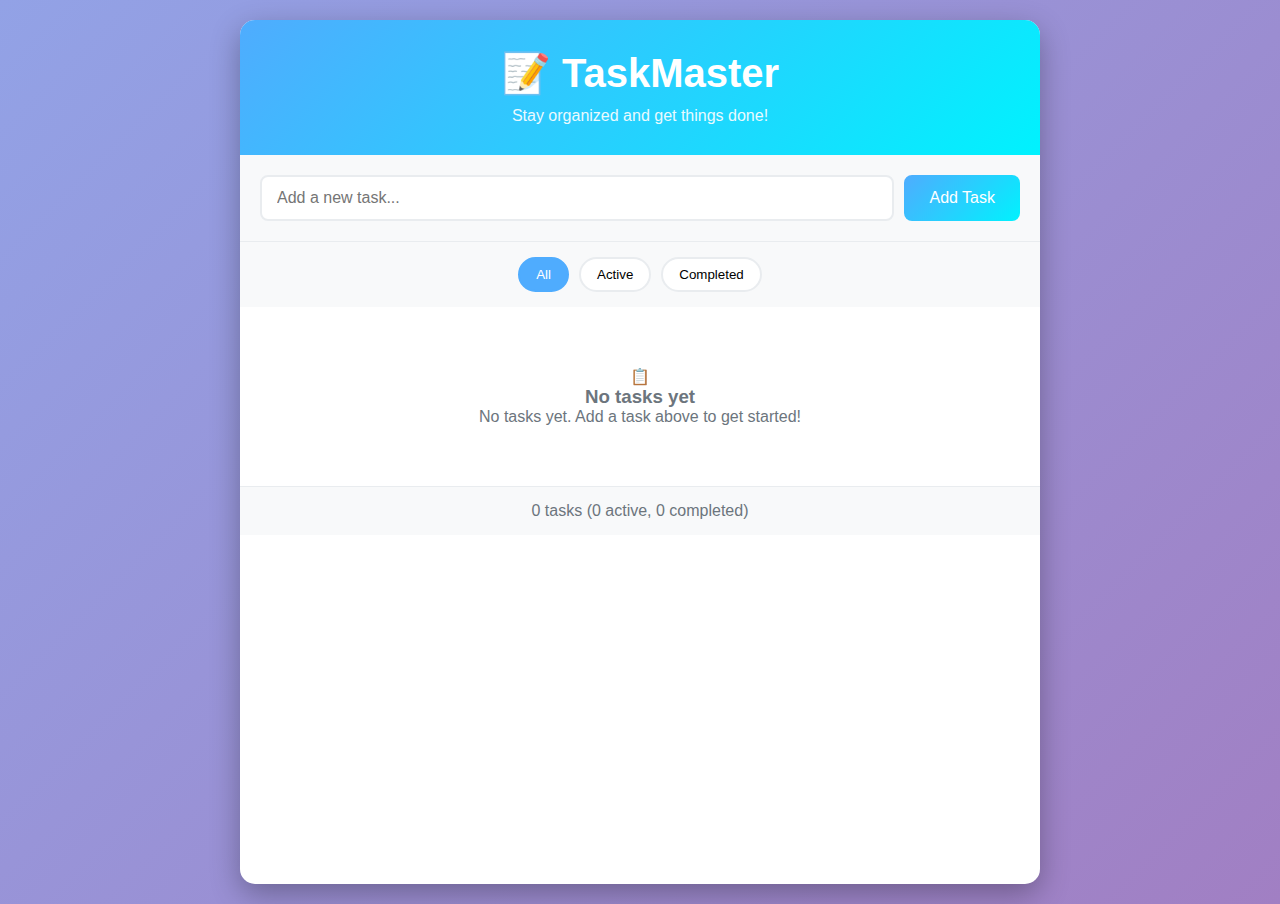
<file: projects/todo-app.html>
<!DOCTYPE html>
<html lang="en">
  <head>
    <meta charset="UTF-8" />
    <meta name="viewport" content="width=device-width, initial-scale=1.0" />
    <title>Todo App</title>
    <style>
      * {
        margin: 0;
        padding: 0;
        box-sizing: border-box;
      }

      body {
        font-family: "Segoe UI", Tahoma, Geneva, Verdana, sans-serif;
        background: linear-gradient(135deg, #92a2e6 0%, #a17fc3 100%);
        min-height: 100vh;
        padding: 20px;
      }

      .container {
        max-width: 800px;
        margin: 0 auto;
        height: 96vh;
        background: white;
        border-radius: 15px;
        box-shadow: 0 10px 30px rgba(0, 0, 0, 0.3);
        overflow: hidden;
      }

      .header {
        background: linear-gradient(135deg, #4facfe 0%, #00f2fe 100%);
        color: white;
        padding: 30px 20px;
        text-align: center;
      }

      .header h1 {
        font-size: 2.5rem;
        margin-bottom: 10px;
      }

      .header p {
        opacity: 0.9;
      }

      .input-section {
        padding: 20px;
        background: #f8f9fa;
        border-bottom: 1px solid #e9ecef;
      }

      .input-group {
        display: flex;
        gap: 10px;
      }

      #todoInput {
        flex: 1;
        padding: 12px 15px;
        border: 2px solid #e9ecef;
        border-radius: 8px;
        font-size: 16px;
        outline: none;
        transition: border-color 0.3s;
      }

      #todoInput:focus {
        border-color: #4facfe;
      }

      #addBtn {
        padding: 12px 25px;
        background: linear-gradient(135deg, #4facfe 0%, #00f2fe 100%);
        color: white;
        border: none;
        border-radius: 8px;
        font-size: 16px;
        cursor: pointer;
        transition: transform 0.2s;
      }

      #addBtn:hover {
        transform: translateY(-2px);
      }

      .filters {
        display: flex;
        justify-content: center;
        gap: 10px;
        padding: 15px 20px;
        background: #f8f9fa;
      }

      .filter-btn {
        padding: 8px 16px;
        border: 2px solid #e9ecef;
        background: white;
        border-radius: 20px;
        cursor: pointer;
        transition: all 0.3s;
      }

      .filter-btn.active {
        background: #4facfe;
        color: white;
        border-color: #4facfe;
      }

      .todo-list {
        padding: 20px;
        max-height: 400px;
        overflow-y: auto;
      }

      .todo-item {
        display: flex;
        align-items: center;
        padding: 15px;
        background: white;
        border: 2px solid #e9ecef;
        border-radius: 8px;
        margin-bottom: 10px;
        transition: all 0.3s;
        animation: slideIn 0.3s ease;
      }

      .todo-item:hover {
        border-color: #4facfe;
        transform: translateX(5px);
      }

      .todo-item.completed {
        opacity: 0.7;
        background: #f8f9fa;
      }

      .todo-item.completed .todo-text {
        text-decoration: line-through;
        color: #6c757d;
      }

      .todo-checkbox {
        margin-right: 15px;
        width: 20px;
        height: 20px;
        cursor: pointer;
      }

      .todo-text {
        flex: 1;
        font-size: 16px;
      }

      .todo-actions {
        display: flex;
        gap: 10px;
      }

      .delete-btn {
        background: #ff6b6b;
        color: white;
        border: none;
        padding: 8px 12px;
        border-radius: 6px;
        cursor: pointer;
        transition: background 0.3s;
      }

      .delete-btn:hover {
        background: #ff5252;
      }

      .stats {
        padding: 15px 20px;
        background: #f8f9fa;
        border-top: 1px solid #e9ecef;
        text-align: center;
        color: #6c757d;
      }

      .empty-state {
        text-align: center;
        padding: 40px 20px;
        color: #6c757d;
      }

      .empty-state i {
        font-size: 3rem;
        margin-bottom: 15px;
        opacity: 0.5;
      }

      @keyframes slideIn {
        from {
          opacity: 0;
          transform: translateY(-10px);
        }
        to {
          opacity: 1;
          transform: translateY(0);
        }
      }

      @keyframes slideOut {
        from {
          opacity: 1;
          transform: translateX(0);
        }
        to {
          opacity: 0;
          transform: translateX(-100px);
        }
      }

      .todo-item.removing {
        animation: slideOut 0.3s ease;
      }

      /* Scrollbar styling */
      .todo-list::-webkit-scrollbar {
        width: 6px;
      }

      .todo-list::-webkit-scrollbar-track {
        background: #f1f1f1;
        border-radius: 3px;
      }

      .todo-list::-webkit-scrollbar-thumb {
        background: #c1c1c1;
        border-radius: 3px;
      }

      .todo-list::-webkit-scrollbar-thumb:hover {
        background: #a8a8a8;
      }
    </style>
  </head>
  <body>
    <div class="container">
      <div class="header">
        <h1>📝 TaskMaster</h1>
        <p>Stay organized and get things done!</p>
      </div>

      <div class="input-section">
        <div class="input-group">
          <input
            type="text"
            id="todoInput"
            placeholder="Add a new task..."
            maxlength="100"
          />
          <button id="addBtn">Add Task</button>
        </div>
      </div>

      <div class="filters">
        <button class="filter-btn active" data-filter="all">All</button>
        <button class="filter-btn" data-filter="active">Active</button>
        <button class="filter-btn" data-filter="completed">Completed</button>
      </div>

      <div class="todo-list" id="todoList">
        <!-- Todo items will be added here dynamically -->
        <div class="empty-state" id="emptyState">
          <div>📋</div>
          <h3>No tasks yet</h3>
          <p>Add a task above to get started!</p>
        </div>
      </div>

      <div class="stats">
        <span id="taskCount">0 tasks</span>
      </div>
    </div>

    <script>
      class TodoApp {
        constructor() {
          this.todos = JSON.parse(localStorage.getItem("todos")) || [];
          this.currentFilter = "all";
          this.initializeElements();
          this.bindEvents();
          this.render();
        }

        initializeElements() {
          this.todoInput = document.getElementById("todoInput");
          this.addBtn = document.getElementById("addBtn");
          this.todoList = document.getElementById("todoList");
          this.emptyState = document.getElementById("emptyState");
          this.taskCount = document.getElementById("taskCount");
          this.filterBtns = document.querySelectorAll(".filter-btn");
        }

        bindEvents() {
          this.addBtn.addEventListener("click", () => this.addTodo());
          this.todoInput.addEventListener("keypress", (e) => {
            if (e.key === "Enter") this.addTodo();
          });

          this.filterBtns.forEach((btn) => {
            btn.addEventListener("click", (e) => {
              this.setFilter(e.target.dataset.filter);
            });
          });
        }

        addTodo() {
          const text = this.todoInput.value.trim();
          if (text === "") {
            this.showNotification("Please enter a task!", "error");
            return;
          }

          const todo = {
            id: Date.now(),
            text: text,
            completed: false,
            createdAt: new Date().toISOString(),
          };

          this.todos.unshift(todo);
          this.saveToLocalStorage();
          this.todoInput.value = "";
          this.render();
          this.showNotification("Task added successfully!", "success");
        }

        toggleTodo(id) {
          this.todos = this.todos.map((todo) =>
            todo.id === id ? { ...todo, completed: !todo.completed } : todo
          );
          this.saveToLocalStorage();
          this.render();
        }

        deleteTodo(id) {
          const todoElement = document.querySelector(`[data-id="${id}"]`);
          if (todoElement) {
            todoElement.classList.add("removing");
            setTimeout(() => {
              this.todos = this.todos.filter((todo) => todo.id !== id);
              this.saveToLocalStorage();
              this.render();
              this.showNotification("Task deleted!", "info");
            }, 300);
          }
        }

        setFilter(filter) {
          this.currentFilter = filter;

          this.filterBtns.forEach((btn) => {
            btn.classList.toggle("active", btn.dataset.filter === filter);
          });

          this.render();
        }

        getFilteredTodos() {
          switch (this.currentFilter) {
            case "active":
              return this.todos.filter((todo) => !todo.completed);
            case "completed":
              return this.todos.filter((todo) => todo.completed);
            default:
              return this.todos;
          }
        }

        render() {
          const filteredTodos = this.getFilteredTodos();

          if (filteredTodos.length === 0) {
            this.todoList.innerHTML = this.getEmptyStateHTML();
          } else {
            this.todoList.innerHTML = filteredTodos
              .map((todo) => this.getTodoHTML(todo))
              .join("");
          }

          this.updateStats();
          this.bindTodoEvents();
        }

        getEmptyStateHTML() {
          const messages = {
            all: "No tasks yet. Add a task above to get started!",
            active: "No active tasks. Great job! 🎉",
            completed: "No completed tasks yet.",
          };

          return `
                    <div class="empty-state">
                        <div>📋</div>
                        <h3>${
                          this.currentFilter === "all"
                            ? "No tasks yet"
                            : this.currentFilter === "active"
                            ? "All tasks completed!"
                            : "No completed tasks"
                        }</h3>
                        <p>${messages[this.currentFilter]}</p>
                    </div>
                `;
        }

        getTodoHTML(todo) {
          return `
                    <div class="todo-item ${
                      todo.completed ? "completed" : ""
                    }" data-id="${todo.id}">
                        <input type="checkbox" class="todo-checkbox" ${
                          todo.completed ? "checked" : ""
                        }>
                        <span class="todo-text">${this.escapeHTML(
                          todo.text
                        )}</span>
                        <div class="todo-actions">
                            <button class="delete-btn">Delete</button>
                        </div>
                    </div>
                `;
        }

        bindTodoEvents() {
          document.querySelectorAll(".todo-checkbox").forEach((checkbox) => {
            checkbox.addEventListener("change", (e) => {
              const id = parseInt(e.target.closest(".todo-item").dataset.id);
              this.toggleTodo(id);
            });
          });

          document.querySelectorAll(".delete-btn").forEach((btn) => {
            btn.addEventListener("click", (e) => {
              const id = parseInt(e.target.closest(".todo-item").dataset.id);
              this.deleteTodo(id);
            });
          });
        }

        updateStats() {
          const total = this.todos.length;
          const completed = this.todos.filter((todo) => todo.completed).length;
          const active = total - completed;

          let statsText = "";
          if (this.currentFilter === "all") {
            statsText = `${total} task${
              total !== 1 ? "s" : ""
            } (${active} active, ${completed} completed)`;
          } else if (this.currentFilter === "active") {
            statsText = `${active} active task${active !== 1 ? "s" : ""}`;
          } else {
            statsText = `${completed} completed task${
              completed !== 1 ? "s" : ""
            }`;
          }

          this.taskCount.textContent = statsText;
        }

        saveToLocalStorage() {
          localStorage.setItem("todos", JSON.stringify(this.todos));
        }

        showNotification(message, type) {
          // Simple notification - you could enhance this with a proper toast notification
          console.log(`${type}: ${message}`);
        }

        escapeHTML(html) {
          const div = document.createElement("div");
          div.textContent = html;
          return div.innerHTML;
        }
      }

      // Initialize the app when the page loads
      document.addEventListener("DOMContentLoaded", () => {
        new TodoApp();
      });
    </script>
  </body>
</html>
</file>
